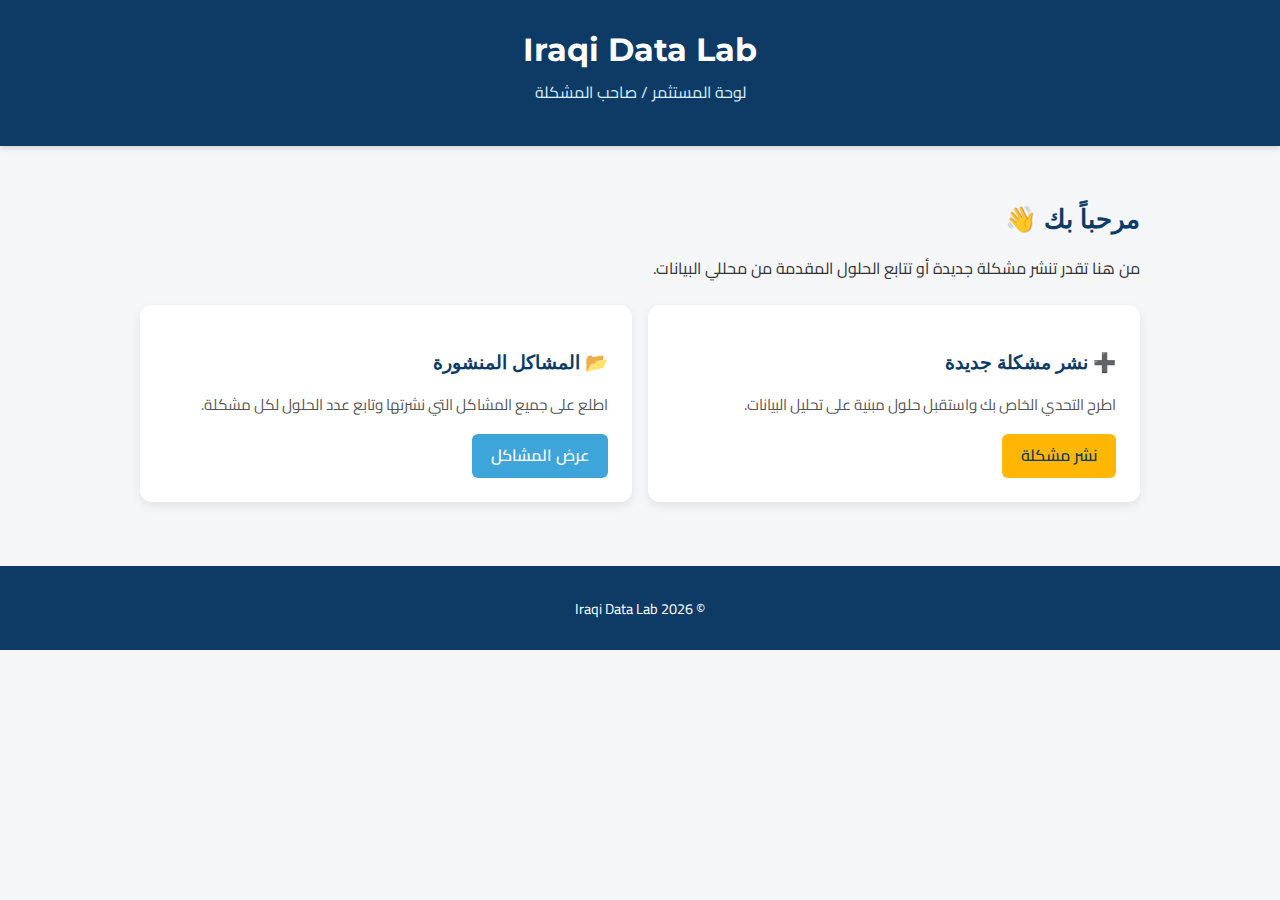
<file: investor-dashboard.html>
<!DOCTYPE html>
<html lang="ar" dir="rtl">
<head>
    <meta charset="UTF-8">
    <title>لوحة المستثمر - Iraqi Data Lab</title>
    <meta name="viewport" content="width=device-width, initial-scale=1.0">
    <link rel="stylesheet" href="style.css">
</head>
<body>

<header>
    <h1>Iraqi Data Lab</h1>
    <p class="slogan">لوحة المستثمر / صاحب المشكلة</p>
</header>

<section class="dashboard">

    <h2>مرحباً بك 👋</h2>
    <p>
        من هنا تقدر تنشر مشكلة جديدة أو تتابع الحلول المقدمة من محللي البيانات.
    </p>

    <div class="cards">

        <div class="card">
            <h3>➕ نشر مشكلة جديدة</h3>
            <p>اطرح التحدي الخاص بك واستقبل حلول مبنية على تحليل البيانات.</p>
            <a href="post-problem.html" class="btn">نشر مشكلة</a>
        </div>

        <div class="card">
            <h3>📂 المشاكل المنشورة</h3>
            <p>اطلع على جميع المشاكل التي نشرتها وتابع عدد الحلول لكل مشكلة.</p>
            <a href="view-solutions.html" class="btn secondary">عرض المشاكل</a>
        </div>

    </div>

</section>

<footer>
    <p>© 2026 Iraqi Data Lab</p>
</footer>

</body>
</html>
</file>
<file: style.css>
/* =============================
   Iraqi Data Lab - CSS
   تصميم حديث ومريح للعين
   الألوان: أزرق داكن، أخضر فاتح، رمادي ناعم
   الخطوط: مميزة وسهلة القراءة
============================= */

/* الخطوط العامة */
@import url('https://fonts.googleapis.com/css2?family=Montserrat:wght@400;600;700&family=Cairo:wght@400;700&display=swap');

body {
    font-family: 'Cairo', sans-serif;
    background-color: #f4f6f8;
    margin: 0;
    padding: 0;
    color: #333;
    line-height: 1.6;
}

a {
    text-decoration: none;
    color: inherit;
}

/* =============================
   Header
============================= */
header {
    background-color: #0d3b66;
    color: #fff;
    text-align: center;
    padding: 1.5rem 1rem;
    box-shadow: 0 2px 6px rgba(0,0,0,0.15);
}

header h1 {
    font-family: 'Montserrat', sans-serif;
    font-weight: 700;
    font-size: 2rem;
    margin: 0;
}

header .slogan {
    font-weight: 400;
    font-size: 1rem;
    margin-top: 0.3rem;
    color: #d9f0ff;
}

/* =============================
   Hero Section
============================= */
.hero {
    text-align: center;
    padding: 3rem 1rem;
    
    color: #fff;
}

.hero h2 {
    font-family: 'Montserrat', sans-serif;
    font-weight: 600;
    font-size: 1.8rem;
    margin-bottom: 1rem;
}

.hero p {
    font-size: 1.1rem;
    max-width: 700px;
    margin: 0 auto 2rem auto;
}

.hero .buttons a {
    display: inline-block;
    padding: 0.8rem 1.6rem;
    margin: 0.5rem;
    border-radius: 8px;
    font-weight: 600;
    transition: 0.3s;
}

.hero .buttons .btn {
    background-color: #ffb703;
    color: #0d3b66;
}

.hero .buttons .btn:hover {
    background-color: #f9a602;
    transform: translateY(-2px);
}

.hero .buttons .secondary {
    background-color: #ffb703;
    color: #fff;
}

.hero .buttons .secondary:hover {
    background-color: #f9a602;
    transform: translateY(-2px);
}

/* =============================
   Dashboard Sections
============================= */
.dashboard {
    padding: 2rem 1rem;
    max-width: 1000px;
    margin: 0 auto;
}

.dashboard h2 {
    font-family: 'Montserrat', sans-serif;
    font-weight: 600;
    font-size: 1.6rem;
    margin-bottom: 0.5rem;
    color: #0d3b66;
}

.dashboard p {
    font-size: 1rem;
    margin-bottom: 1.5rem;
}

/* Cards */
.cards {
    display: flex;
    flex-wrap: wrap;
    gap: 1rem;
    justify-content: center;
}

.card {
    background-color: #fff;
    padding: 1.5rem;
    border-radius: 12px;
    box-shadow: 0 4px 10px rgba(0,0,0,0.08);
    flex: 1 1 300px;
    transition: transform 0.3s, box-shadow 0.3s;
}

.card:hover {
    transform: translateY(-5px);
    box-shadow: 0 6px 14px rgba(0,0,0,0.12);
}

.card h3 {
    font-family: 'Montserrat', sans-serif;
    font-weight: 600;
    color: #0d3b66;
    margin-bottom: 0.5rem;
}

.card p {
    font-size: 0.95rem;
    color: #555;
    margin-bottom: 1rem;
}

.card .btn {
    display: inline-block;
    padding: 0.6rem 1.2rem;
    border-radius: 6px;
    font-weight: 600;
    background-color: #ffb703;
    color: #0d3b66;
    transition: 0.3s;
}

.card .btn:hover {
    background-color: #f9a602;
    transform: translateY(-2px);
}

.card .btn.secondary {
    background-color: #3da5d9;
    color: #fff;
}

.card .btn.secondary:hover {
    background-color: #1c7cb7;
    transform: translateY(-2px);
}

/* =============================
   Forms
============================= */
form {
    background-color: #fff;
    padding: 2rem;
    border-radius: 12px;
    box-shadow: 0 4px 10px rgba(0,0,0,0.08);
    max-width: 600px;
    margin: 0 auto 2rem auto;
}

form label {
    display: block;
    font-weight: 600;
    margin-bottom: 0.4rem;
    color: #0d3b66;
}

form input[type="text"],
form input[type="file"],
form select,
form textarea {
    width: 100%;
    padding: 0.6rem 0.8rem;
    margin-bottom: 1rem;
    border: 1px solid #ccc;
    border-radius: 6px;
    font-size: 1rem;
}

form textarea {
    min-height: 100px;
    resize: vertical;
}

form button {
    padding: 0.8rem 1.6rem;
    font-weight: 600;
    border: none;
    border-radius: 8px;
    cursor: pointer;
    background-color: #ffb703;
    color: #0d3b66;
    transition: 0.3s;
}

form button:hover {
    background-color: #f9a602;
    transform: translateY(-2px);
}

/* =============================
   Solution List
============================= */
.solution-list {
    display: flex;
    flex-direction: column;
    gap: 1rem;
}

.solution-card {
    background-color: #fff;
    padding: 1rem 1.2rem;
    border-radius: 10px;
    box-shadow: 0 4px 8px rgba(0,0,0,0.08);
    transition: transform 0.3s;
}

.solution-card:hover {
    transform: translateY(-3px);
}

.solution-card h3 {
    font-family: 'Montserrat', sans-serif;
    font-weight: 600;
    color: #0d3b66;
    margin-bottom: 0.4rem;
}

.solution-card p {
    font-size: 0.95rem;
    color: #555;
    margin-bottom: 0.8rem;
}

/* =============================
   Solution Detail
============================= */
.solution-detail ul {
    padding-left: 1.2rem;
    margin-bottom: 1rem;
}

.solution-detail li {
    margin-bottom: 0.4rem;
}

/* =============================
   Footer
============================= */
footer {
    text-align: center;
    padding: 1rem;
    background-color: #0d3b66;
    color: #fff;
    margin-top: 2rem;
    font-size: 0.9rem;
}

/* =============================
   Modal & Notification
============================= */
.modal {
    position: fixed;
    top:0; left:0; width:100%; height:100%;
    background: rgba(0,0,0,0.5);
    display: flex; justify-content: center; align-items: center;
    z-index: 9999;
}

.modal-content {
    background: #fff;
    padding: 1rem;
    border-radius: 12px;
    width: 90%;
    max-width: 600px;
    position: relative;
}

.modal-content .close {
    position: absolute;
    top: 10px; right: 15px;
    font-size: 1.5rem;
    cursor: pointer;
}

.notification {
    position: fixed;
    bottom: 20px;
    left: 50%;
    transform: translateX(-50%);
    background-color: #ffb703;
    color: #0d3b66;
    padding: 0.8rem 1.5rem;
    border-radius: 8px;
    font-weight: 600;
    box-shadow: 0 4px 10px rgba(0,0,0,0.2);
    opacity: 1;
    transition: all 0.5s ease;
    z-index: 9999;
}

.notification.fade-out {
    opacity: 0;
    transform: translateX(-50%) translateY(-20px);
}

/* =============================
   Responsive
============================= */
@media (max-width: 768px) {
    .cards {
        flex-direction: column;
        align-items: center;
    }
}
</file>
